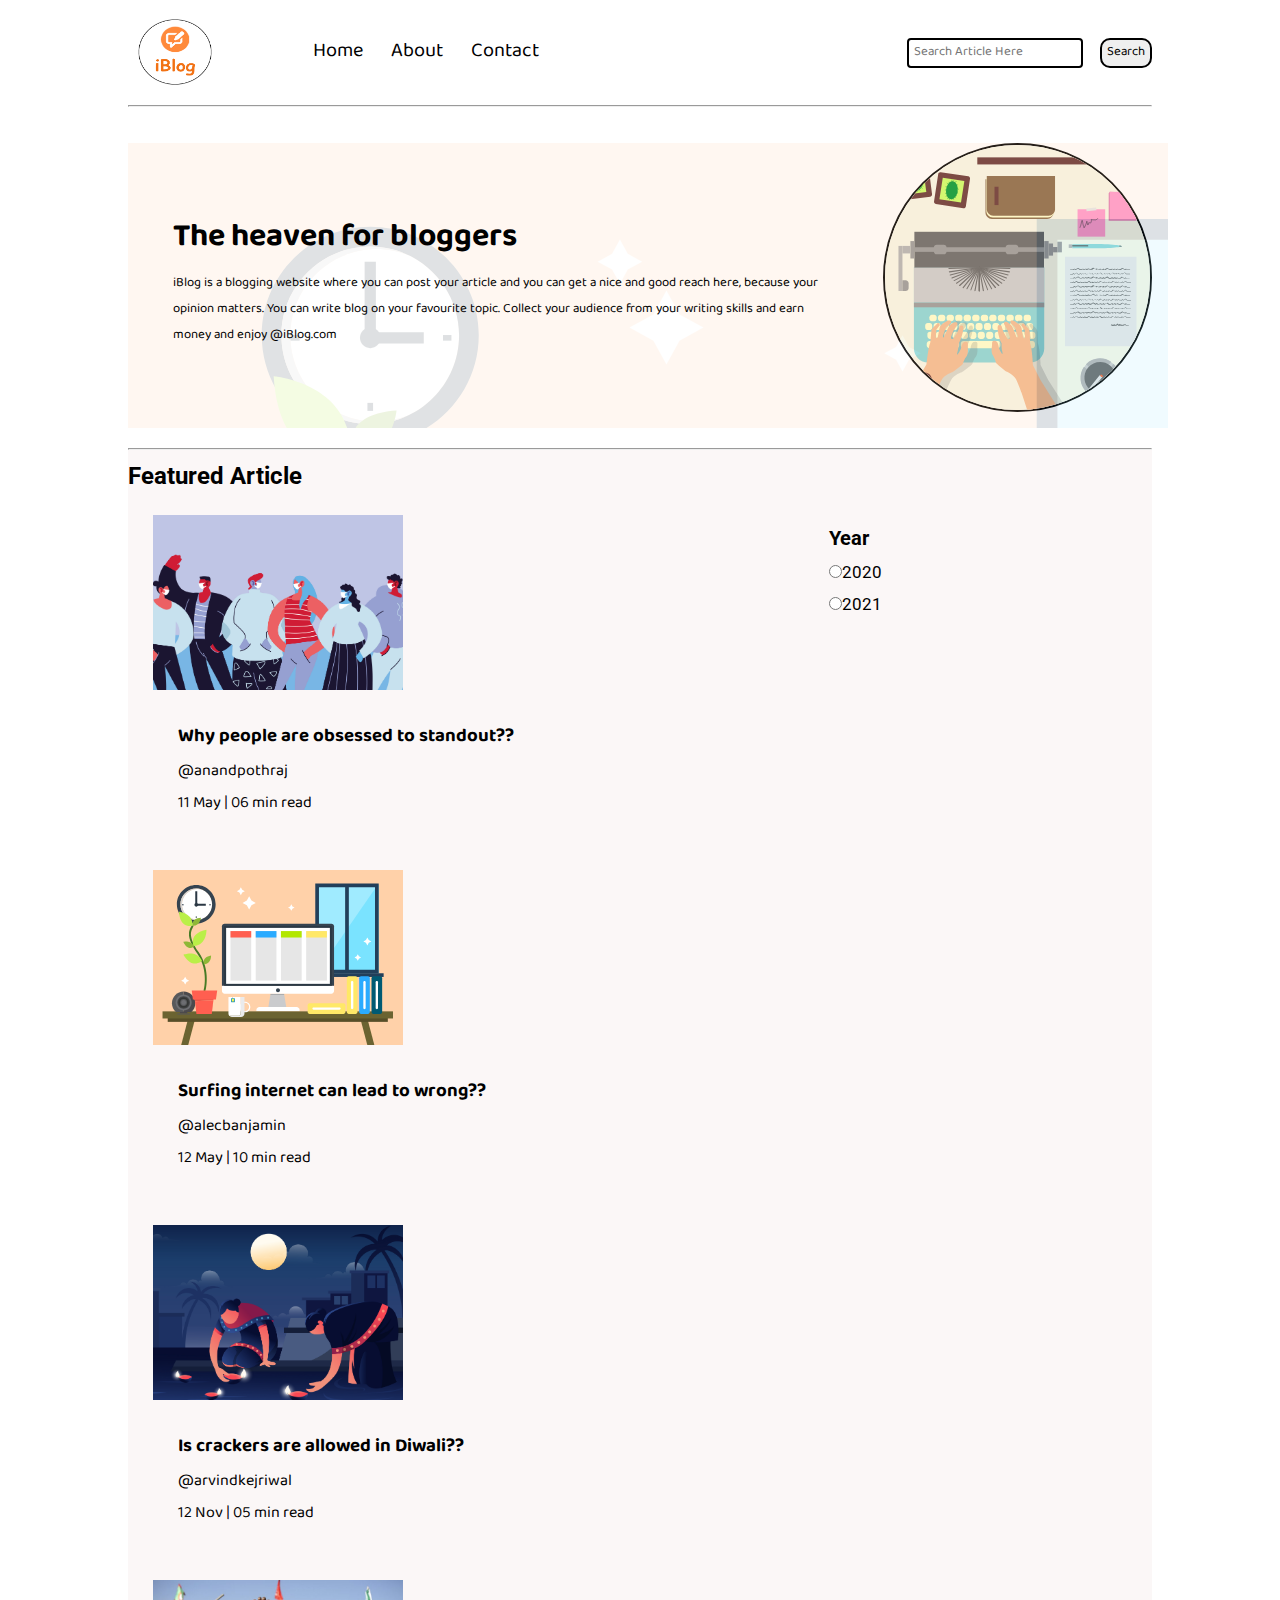
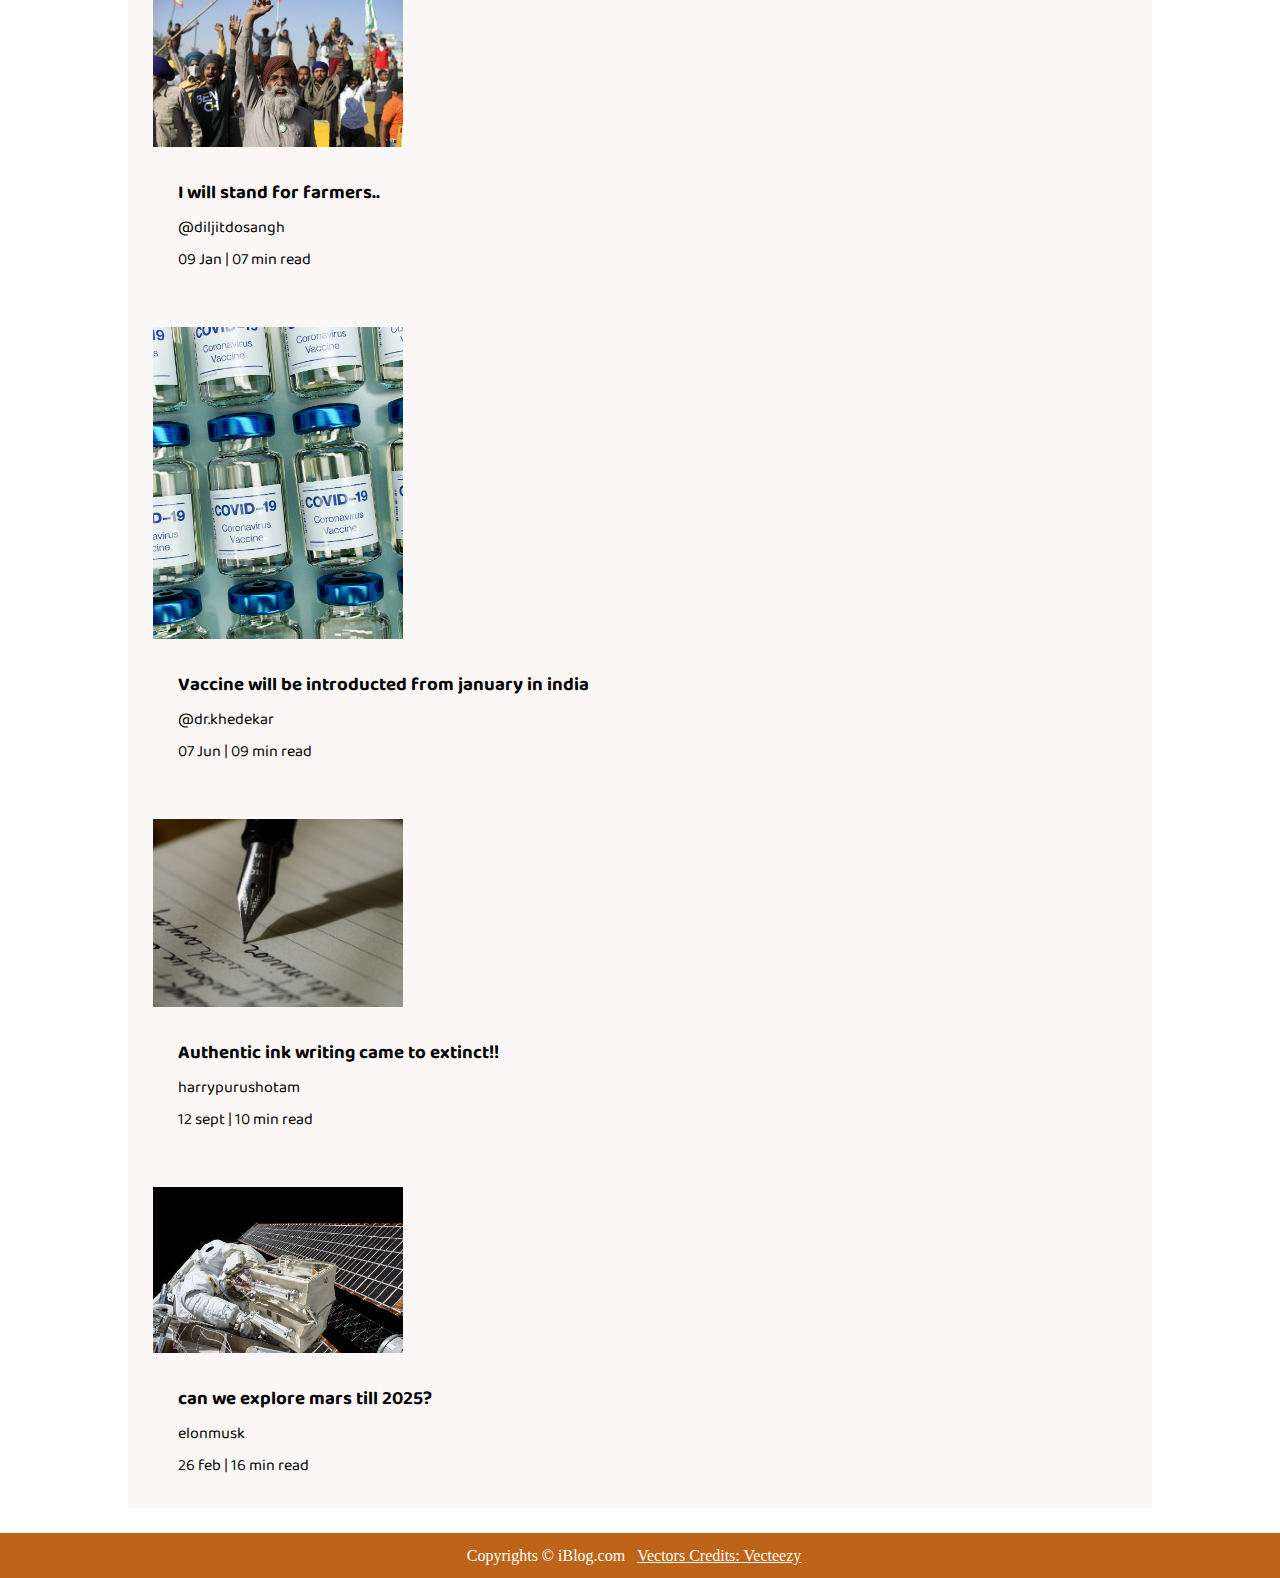
<file: index.html>
<!DOCTYPE html>
<html lang="en">

<head>
    <meta charset="UTF-8">
    <meta name="viewport" content="width=device-width, initial-scale=1.0">
    <link rel="stylesheet" href="css/style.css">
    <link rel="stylesheet" href="css/utils.css">
    <link rel="stylesheet" href="css/mobile.css">
    <title>iBlog - Heaven for bloggers</title>
</head>

<body>
    <nav class="navigation max-width-1 m-auto">
        <div class="nav-left">
            <a href="/">
                <span><img src="img/logo.png" width="94px" alt=""></span>
            </a>
            <ul>
                <li><a href="/">Home</a></li>
                <li><a href="/about.html">About</a></li>
                <li><a href="/contact.html">Contact</a></li>
            </ul>
        </div>
        <div class="nav-right">
            <form action="/search.html" method="GET">
                <input class="form-input" type="text" name="query" placeholder="Search Article Here">
                <button class="btn">Search</button>
            </form>

        </div>
    </nav>
    <div class="max-width-1 m-auto ">
        <hr>
    </div>
    <div class="content  max-width-1 m-auto my-2">
        <div class="content-left">
            <h1>The heaven for bloggers</h1>
            <p>iBlog is a blogging website where you can post your article and you can get a
                nice and good reach here, because your opinion matters. You can write blog on your favourite topic. Collect your audience from your writing skills and earn money and enjoy   @iBlog.com
            </p>
        </div>
        <div class="content-right">
            <img src="img/home.svg" alt="iBlog">
        </div>
    </div>
    <div class="max-width-1 m-auto ">
        <hr>
    </div>
    <div class="home-articles max-width-1 m-auto font2">
        <div class="year-box">
            <div>
                <h3>Year</h3>
            </div>
            <div>
                <input type="radio" name="Year" id="">2020
            </div>
            <div>
                <input type="radio" name="Year" id="">2021
            </div>
        </div>
        <h2>Featured Article</h2>
        <div class="home-article">
            <div class="home-article-img">
            <img src="img/2.png" alt="article">
            <div class="home-article-content font1">
                <a href="/blogpost.html">
                    <h3>Why people are obsessed to standout??</h3>
                </a>
                <div>@anandpothraj </div>
                <span>11 May | 06 min read</span>
            </div>
        </div>
        </div>
        <div class="home-article">
        <div class="home-article-img">
            <img src="img/11.svg" alt="article">
            <div class="home-article-content font1">
                <a href="/blogpost.html">
                    <h3>Surfing internet can lead to wrong??</h3>
                </a>
                <div>@alecbanjamin</div>
                <span>12 May | 10 min read</span>
            </div>
            </div>
        </div>
        <div class="home-article">
        <div class="home-article-img">
            <img src="img/3.png" alt="article">
            <div class="home-article-content font1">
                <a href="/blogpost.html">
                    <h3>Is crackers are allowed in Diwali??</h3>
                </a>
                <div>@arvindkejriwal</div>
                <span>12 Nov | 05 min read</span>
            </div>
        </div>
        </div>
        <div class="home-article">
        <div class="home-article-img">
            <img src="img/protset.jpg" alt="article">
            <div class="home-article-content font1">
                <a href="/blogpost.html">
                    <h3>I will stand for farmers..</h3>
                </a>
                <div>@diljitdosangh</div>
                <span>09 Jan | 07 min read</span>
            </div>
            </div>
        </div>
        <div class="home-article">
        <div class="home-article-img">
            <img src="img/vaccine.jpg" alt="article">
            <div class="home-article-content font1">
                <a href="/blogpost.html">
                    <h3>Vaccine will be introducted from january in india</h3>
                </a>
                <div>@dr.khedekar</div>
                <span>07 Jun | 09 min read</span>
            </div>
            </div>
        </div>
        <div class="home-article">
        <div class="home-article-img">
            <img src="img/home1-bg.jpg" alt="article">
            <div class="home-article-content font1">
                <a href="/blogpost.html">
                    <h3>Authentic ink writing came to extinct!!</h3>
                </a>
                <div>harrypurushotam</div>
                <span>12 sept | 10 min read</span>
            </div>
            </div>
        </div>
        <div class="home-article">
            <div class="home-article-img">
                <img src="img/post-bg.jpg" alt="article">
                <div class="home-article-content font1">
                    <a href="/blogpost.html">
                        <h3>can we explore mars till 2025?</h3>
                    </a>
                    <div>elonmusk</div>
                    <span>26 feb | 16 min read</span>
                </div>
                </div>
            </div>
    </div>
    <div class="footer">
        <p>Copyrights &copy; iBlog.com</p>
        <a href="https://www.vecteezy.com/free-vector/typing">Vectors Credits: Vecteezy</a>
    </div>
</body>

</html>
</file>
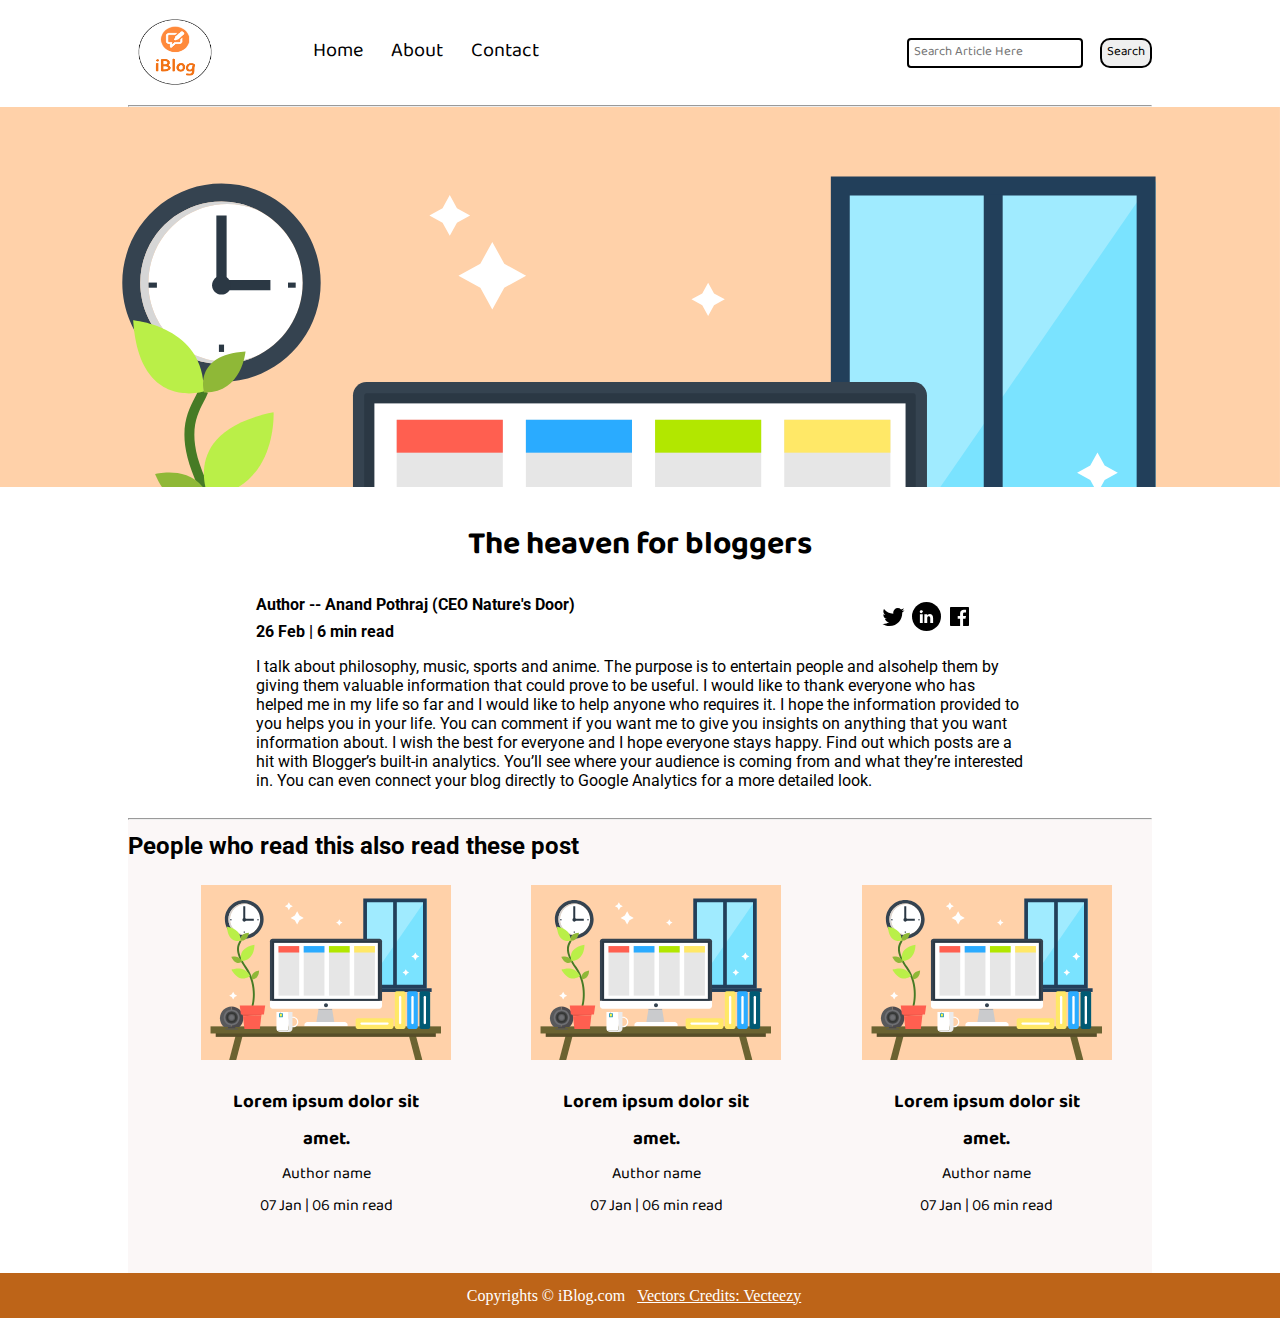
<file: about.html>
<!DOCTYPE html>
<html lang="en">

<head>
    <meta charset="UTF-8">
    <meta name="viewport" content="width=device-width, initial-scale=1.0">
    <link rel="stylesheet" href="css/style.css">
    <link rel="stylesheet" href="css/utils.css">
    <link rel="stylesheet" href="css/blogpost.css">
    <link rel="stylesheet" href="css/mobile.css">
    <title>iBlog - Heaven for bloggers</title>
</head>

<body>
    <nav class="navigation max-width-1 m-auto">
        <div class="nav-left">
            <a href="/">
                <span><img src="img/logo.png" width="94px" alt=""></span>
            </a>
            <ul>
                <li><a href="/">Home</a></li>
                <li><a href="/about.html">About</a></li>
                <li><a href="/contact.html">Contact</a></li>
            </ul>
        </div>
        <div class="nav-right">
            <form action="/about.html" method="GET">
                <input class="form-input" type="text" name="query" placeholder="Search Article Here">
                <button class="btn">Search</button>
            </form>

        </div>
    </nav>
    <div class="max-width-1 m-auto ">
        <hr>
    </div>
    <div class="post-img">
        <img src="img/11.svg" alt="">
    </div>
    <div class="blog-post-content  max-width-2 m-auto my-2">
        <h1 class="font1">The heaven for bloggers</h1>
        <div class="blogpost-meta">
            <div class="author-info">
                <div>Author -- Anand Pothraj (CEO Nature's Door)</div>
                <div>26 Feb | 6 min read</div>
            </div>
            <div class="social">
                <svg width="29" height="29" class="hk">
                    <path d="M22.05 7.54a4.47 4.47 0 0 0-3.3-1.46 4.53 4.53 0 0 0-4.53 4.53c0 
                        .35.04.7.08 1.05A12.9 12.9 0 0 1 5 6.89a5.1 5.1 0 0 0-.65 2.26c.03 
                        1.6.83 2.99 2.02 3.79a4.3 4.3 0 0 1-2.02-.57v.08a4.55 4.55 0 0 0 3.63 
                        4.44c-.4.08-.8.13-1.21.16l-.81-.08a4.54 4.54 0 0 0 4.2 3.15 9.56 9.56 0 0
                        1-5.66 1.94l-1.05-.08c2 1.27 4.38 2.02 6.94 2.02 8.3 0 12.86-6.9 12.84-12.85.02-.24
                        0-.43 0-.65a8.68 8.68 0 0 0 2.26-2.34c-.82.38-1.7.62-2.6.72a4.37 4.37 
                        0 0 0 1.95-2.51c-.84.53-1.81.9-2.83 1.13z">
                    </path>
                </svg>
                <svg style="background:black; border-radius:20px" width="29" height="29" viewBox="0 0 29 29" fill="none"
                    class="hk">
                    <path d="M5 6.36C5 5.61 5.63 5 6.4 5h16.2c.77 0 1.4.61 1.4 1.36v16.28c0
                    .75-.63 1.36-1.4 1.36H6.4c-.77 0-1.4-.6-1.4-1.36V6.36z">
                    </path>
                    <path fill-rule="evenodd" clip-rule="evenodd" d="M10.76 20.9v-8.57H7.89v8.58h2.87zm-1.44-9.75c1 0 
                    .63-.65 1.63-1.48-.02-.84-.62-1.48-1.6-1.48-.99 0-1.63.64-1.63 1.48 
                    0 .83.62 1.48 1.59 1.48h.01zM12.35 20.9h2.87v-4.79c0-.25.02-.5.1-.7.2-.5.67-1.04 
                    1.46-1.04 1.04 0 1.46.8 1.46 1.95v4.59h2.87v-4.92c0-2.64-1.42-3.87-3.3-3.87-1.55 
                    0-2.23.86-2.61 1.45h.02v-1.24h-2.87c.04.8 0 8.58 0 8.58z" fill="#fff"></path>
                </svg>
                <svg width="29" height="29" class="hk">
                    <path d="M23.2 5H5.8a.8.8 0 0 
                    0-.8.8V23.2c0 .44.35.8.8.8h9.3v-7.13h-2.38V13.9h2.38v-2.38c0-2.45 
                    1.55-3.66 3.74-3.66 1.05 0 1.95.08 2.2.11v2.57h-1.5c-1.2 0-1.48.57-1.48 
                    1.4v1.96h2.97l-.6 2.97h-2.37l.05 7.12h5.1a.8.8 0 0 0 .79-.8V5.8a.8.8 0 0 0-.8-.79"></path>
                </svg>
            </div>
        </div>
        <p class="font2">I talk about philosophy, music, sports and anime.
            The purpose is to entertain people and alsohelp them by giving
            them valuable information that could prove to be useful. I would
            like to thank everyone who has helped me in my life so far and I
            would like to help anyone who requires it. I hope the information
            provided to you helps you in your life. You can comment if you
            want me to give you insights on anything that you want information
            about. I wish the best for everyone and I hope everyone stays happy.
            Find out which posts are a hit with Blogger’s built-in analytics.
            You’ll see where your audience is coming from and what they’re
            interested in. You can even connect your blog directly to Google
            Analytics for a more detailed look.
        </p>
    </div>
    <div class="max-width-1 m-auto ">
        <hr>
    </div>
    <div class="home-articles max-width-1 m-auto font2">
        <h2>People who read this also read these post</h2>
        <div class="row">
            <div class="home-article more-post">
                <img src="img/11.svg" alt="article">
                <div class="home-article-content font1 center">
                    <a href="/blogpost.html">
                        <h3>Lorem ipsum dolor sit amet.</h3>
                    </a>
                    <div>Author name</div>
                    <span>07 Jan | 06 min read</span>
                </div>
            </div>
            <div class="home-article more-post">
                <img src="img/11.svg" alt="article">
                <div class="home-article-content font1 center">
                    <a href="/blogpost.html">
                        <h3>Lorem ipsum dolor sit amet.</h3>
                    </a>
                    <div>Author name</div>
                    <span>07 Jan | 06 min read</span>
                </div>
            </div>
            <div class="home-article more-post">
                <img src="img/11.svg" alt="article">
                <div class="home-article-content font1 center">
                    <a href="/blogpost.html">
                        <h3>Lorem ipsum dolor sit amet.</h3>
                    </a>
                    <div>Author name</div>
                    <span>07 Jan | 06 min read</span>
                </div>
            </div>
        </div>
    </div>
    <div class="footer">
        <p>Copyrights &copy; iBlog.com</p>
        <a href="https://www.vecteezy.com/free-vector/typing">Vectors Credits: Vecteezy</a>
    </div>
</body>

</html>
</file>
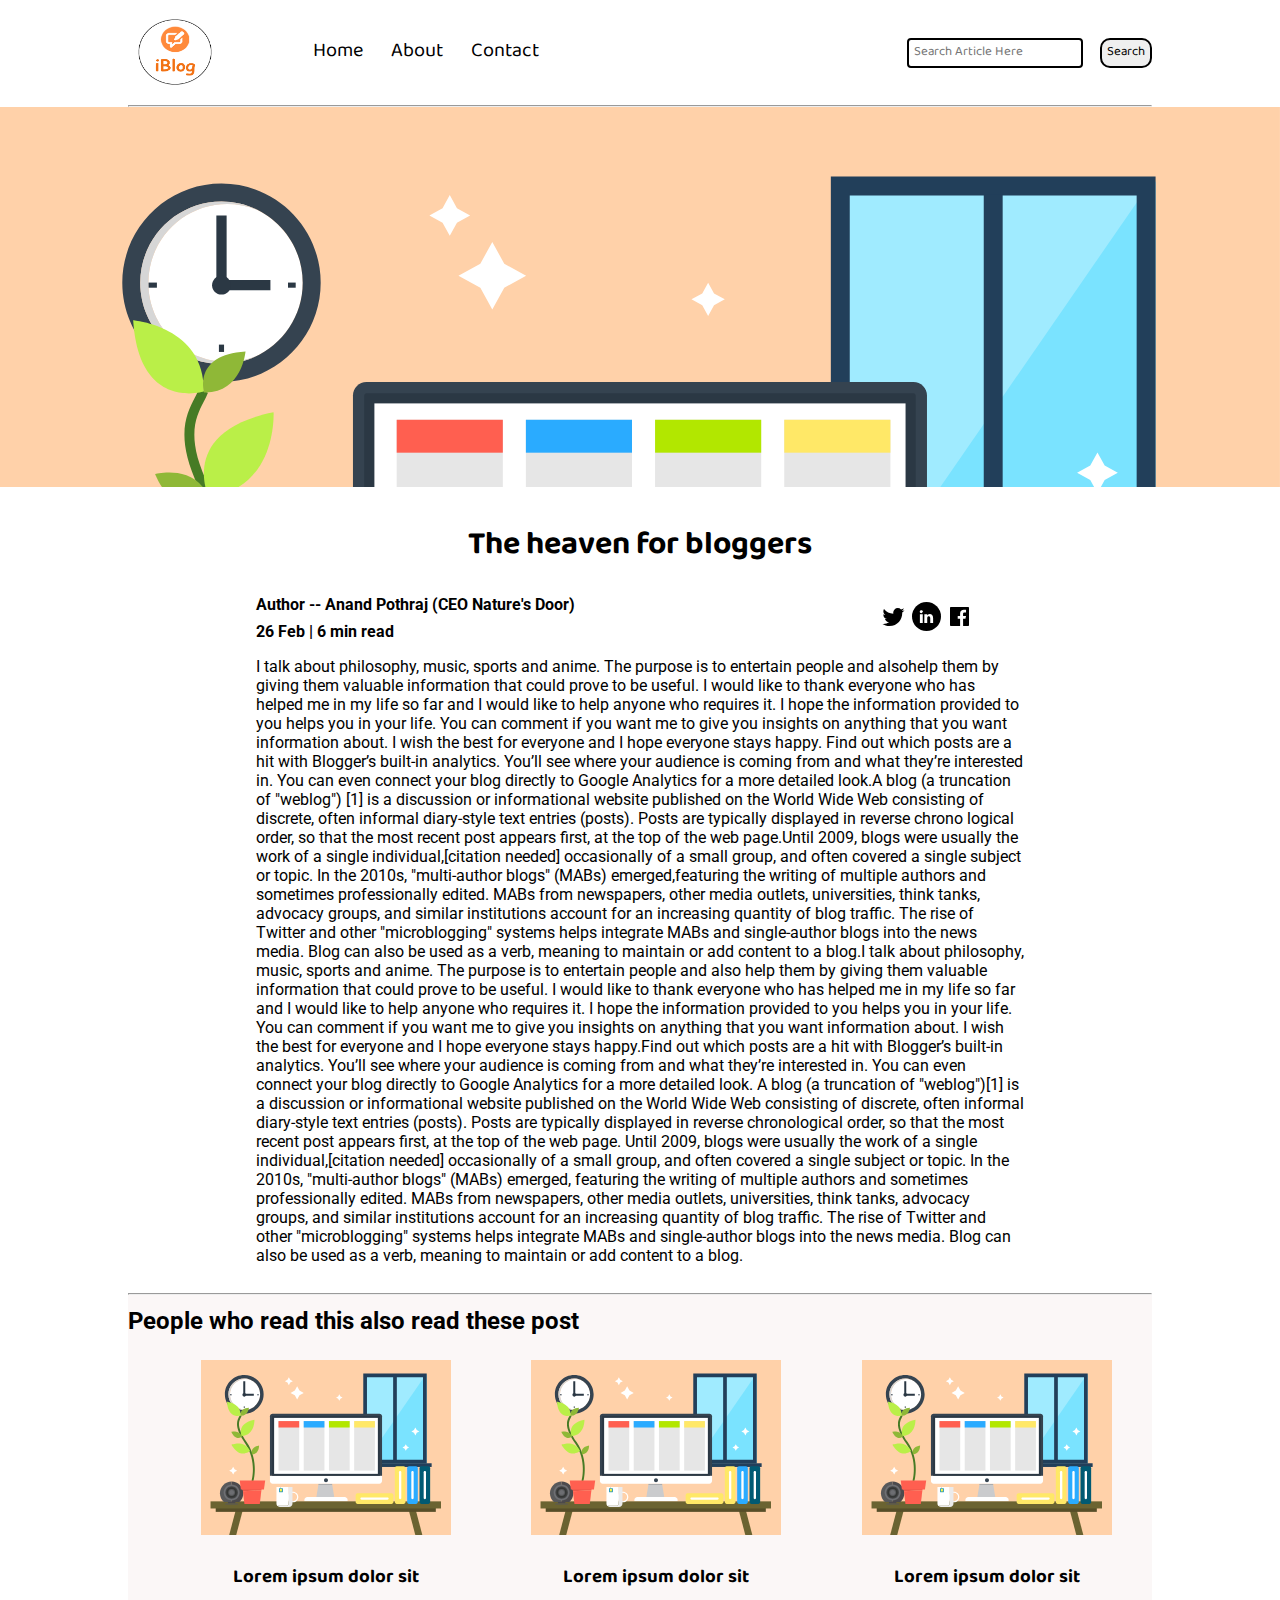
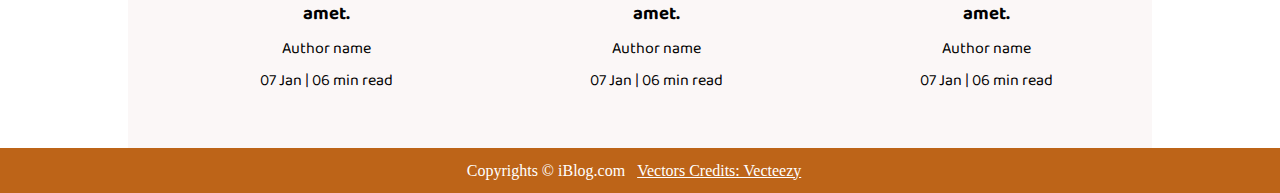
<file: blogpost.html>
<!DOCTYPE html>
<html lang="en">

<head>
    <meta charset="UTF-8">
    <meta name="viewport" content="width=device-width, initial-scale=1.0">
    <link rel="stylesheet" href="css/style.css">
    <link rel="stylesheet" href="css/utils.css">
    <link rel="stylesheet" href="css/blogpost.css">
    <link rel="stylesheet" href="css/mobile.css">
    <title>iBlog - Heaven for bloggers</title>
</head>

<body>
    <nav class="navigation max-width-1 m-auto">
        <div class="nav-left">
            <a href="/">
                <span><img src="img/logo.png" width="94px" alt=""></span>
            </a>
            <ul>
                <li><a href="/">Home</a></li>
                <li><a href="/about.html">About</a></li>
                <li><a href="/contact.html">Contact</a></li>
            </ul>
        </div>
        <div class="nav-right">
            <form action="/search.html" method="GET">
                <input class="form-input" type="text" name="query" placeholder="Search Article Here">
                <button class="btn">Search</button>
            </form>

        </div>
    </nav>
    <div class="max-width-1 m-auto ">
        <hr>
    </div>
    <div class="post-img">
        <img src="img/11.svg" alt="">
    </div>
    <div class="blog-post-content  max-width-2 m-auto my-2">
        <h1 class="font1">The heaven for bloggers</h1>
        <div class="blogpost-meta">
            <div class="author-info">
                <div>Author -- Anand Pothraj (CEO Nature's Door)</div>
                <div>26 Feb | 6 min read</div>
            </div>
            <div class="social">
                <svg width="29" height="29" class="hk">
                    <path d="M22.05 7.54a4.47 4.47 0 0 0-3.3-1.46 4.53 4.53 0 0 0-4.53 4.53c0 
                        .35.04.7.08 1.05A12.9 12.9 0 0 1 5 6.89a5.1 5.1 0 0 0-.65 2.26c.03 
                        1.6.83 2.99 2.02 3.79a4.3 4.3 0 0 1-2.02-.57v.08a4.55 4.55 0 0 0 3.63 
                        4.44c-.4.08-.8.13-1.21.16l-.81-.08a4.54 4.54 0 0 0 4.2 3.15 9.56 9.56 0 0
                        1-5.66 1.94l-1.05-.08c2 1.27 4.38 2.02 6.94 2.02 8.3 0 12.86-6.9 12.84-12.85.02-.24
                        0-.43 0-.65a8.68 8.68 0 0 0 2.26-2.34c-.82.38-1.7.62-2.6.72a4.37 4.37 
                        0 0 0 1.95-2.51c-.84.53-1.81.9-2.83 1.13z">
                    </path>
                </svg>
                <svg style="background:black; border-radius:20px" width="29" height="29" viewBox="0 0 29 29" fill="none"
                    class="hk">
                    <path d="M5 6.36C5 5.61 5.63 5 6.4 5h16.2c.77 0 1.4.61 1.4 1.36v16.28c0
                    .75-.63 1.36-1.4 1.36H6.4c-.77 0-1.4-.6-1.4-1.36V6.36z">
                    </path>
                    <path fill-rule="evenodd" clip-rule="evenodd" d="M10.76 20.9v-8.57H7.89v8.58h2.87zm-1.44-9.75c1 0 
                    .63-.65 1.63-1.48-.02-.84-.62-1.48-1.6-1.48-.99 0-1.63.64-1.63 1.48 
                    0 .83.62 1.48 1.59 1.48h.01zM12.35 20.9h2.87v-4.79c0-.25.02-.5.1-.7.2-.5.67-1.04 
                    1.46-1.04 1.04 0 1.46.8 1.46 1.95v4.59h2.87v-4.92c0-2.64-1.42-3.87-3.3-3.87-1.55 
                    0-2.23.86-2.61 1.45h.02v-1.24h-2.87c.04.8 0 8.58 0 8.58z" fill="#fff"></path>
                </svg>
                <svg width="29" height="29" class="hk">
                    <path d="M23.2 5H5.8a.8.8 0 0 
                    0-.8.8V23.2c0 .44.35.8.8.8h9.3v-7.13h-2.38V13.9h2.38v-2.38c0-2.45 
                    1.55-3.66 3.74-3.66 1.05 0 1.95.08 2.2.11v2.57h-1.5c-1.2 0-1.48.57-1.48 
                    1.4v1.96h2.97l-.6 2.97h-2.37l.05 7.12h5.1a.8.8 0 0 0 .79-.8V5.8a.8.8 0 0 0-.8-.79"></path>
                </svg>
            </div>
        </div>
        <p class="font2">I talk about philosophy, music, sports and anime.
            The purpose is to entertain people and alsohelp them by giving
            them valuable information that could prove to be useful. I would
            like to thank everyone who has helped me in my life so far and I
            would like to help anyone who requires it. I hope the information
            provided to you helps you in your life. You can comment if you
            want me to give you insights on anything that you want information
            about. I wish the best for everyone and I hope everyone stays happy.
            Find out which posts are a hit with Blogger’s built-in analytics.
            You’ll see where your audience is coming from and what they’re
            interested in. You can even connect your blog directly to Google
            Analytics for a more detailed look.A blog (a truncation of "weblog")
            [1] is a discussion or informational website published on the World
            Wide Web consisting of discrete, often informal diary-style text
            entries (posts). Posts are typically displayed in reverse chrono
            logical order, so that the most recent post appears first, at the
            top of the web page.Until 2009, blogs were usually the work of a
            single individual,[citation needed] occasionally of a small
            group, and often covered a single subject or topic. In the 2010s,
            "multi-author blogs" (MABs) emerged,featuring the writing of multiple
            authors and sometimes professionally edited. MABs from newspapers, other
            media outlets, universities, think tanks, advocacy groups, and similar
            institutions account for an increasing quantity of blog traffic. The rise
            of Twitter and other "microblogging" systems helps integrate MABs and
            single-author blogs into the news media. Blog can also be used as a verb,
            meaning to maintain or add content to a blog.I talk about philosophy, music,
            sports and anime. The purpose is to entertain people and also
            help them by giving them valuable information that could prove to be useful.
            I would like to thank everyone
            who has helped me in my life so far and I would like to help
            anyone who requires it. I hope the information
            provided to you helps you in your life. You can
            comment if you want me to give you insights on anything that
            you want information about. I wish the best for everyone and I hope everyone
            stays happy.Find out which
            posts are a hit with Blogger’s built-in analytics. You’ll see where your audience
            is coming from and what
            they’re interested in. You can even connect your blog directly to Google Analytics
            for a more detailed look.
            A blog (a truncation of "weblog")[1] is a discussion or informational website published
            on the World Wide
            Web consisting of discrete, often informal diary-style text entries (posts). Posts are
            typically displayed
            in reverse chronological order, so that the most recent post appears first, at the top
            of the web page.
            Until 2009, blogs were usually the work of a single individual,[citation needed] occasionally
            of a small
            group, and often covered a single subject or topic. In the 2010s, "multi-author blogs"
            (MABs) emerged,
            featuring the writing of multiple authors and sometimes professionally edited. MABs
            from newspapers, other
            media outlets, universities, think tanks, advocacy groups, and similar institutions
            account for an
            increasing quantity of blog traffic. The rise of Twitter and other "microblogging"
            systems helps integrate
            MABs and single-author blogs into the news media. Blog can also be used as a verb,
            meaning to maintain or
            add content to a blog.
        </p>
    </div>
    <div class="max-width-1 m-auto ">
        <hr>
    </div>
    <div class="home-articles max-width-1 m-auto font2">
        <h2>People who read this also read these post</h2>
        <div class="row">
            <div class="home-article more-post">
                <img src="img/11.svg" alt="article">
                <div class="home-article-content font1 center">
                    <a href="/blogpost.html">
                        <h3>Lorem ipsum dolor sit amet.</h3>
                    </a>
                    <div>Author name</div>
                    <span>07 Jan | 06 min read</span>
                </div>
            </div>
            <div class="home-article more-post">
                <img src="img/11.svg" alt="article">
                <div class="home-article-content font1 center">
                    <a href="/blogpost.html">
                        <h3>Lorem ipsum dolor sit amet.</h3>
                    </a>
                    <div>Author name</div>
                    <span>07 Jan | 06 min read</span>
                </div>
            </div>
            <div class="home-article more-post">
                <img src="img/11.svg" alt="article">
                <div class="home-article-content font1 center">
                    <a href="/blogpost.html">
                        <h3>Lorem ipsum dolor sit amet.</h3>
                    </a>
                    <div>Author name</div>
                    <span>07 Jan | 06 min read</span>
                </div>
            </div>
        </div>
    </div>
    <div class="footer">
        <p>Copyrights &copy; iBlog.com</p>
        <a href="https://www.vecteezy.com/free-vector/typing">Vectors Credits: Vecteezy</a>
    </div>
</body>

</html>
</file>
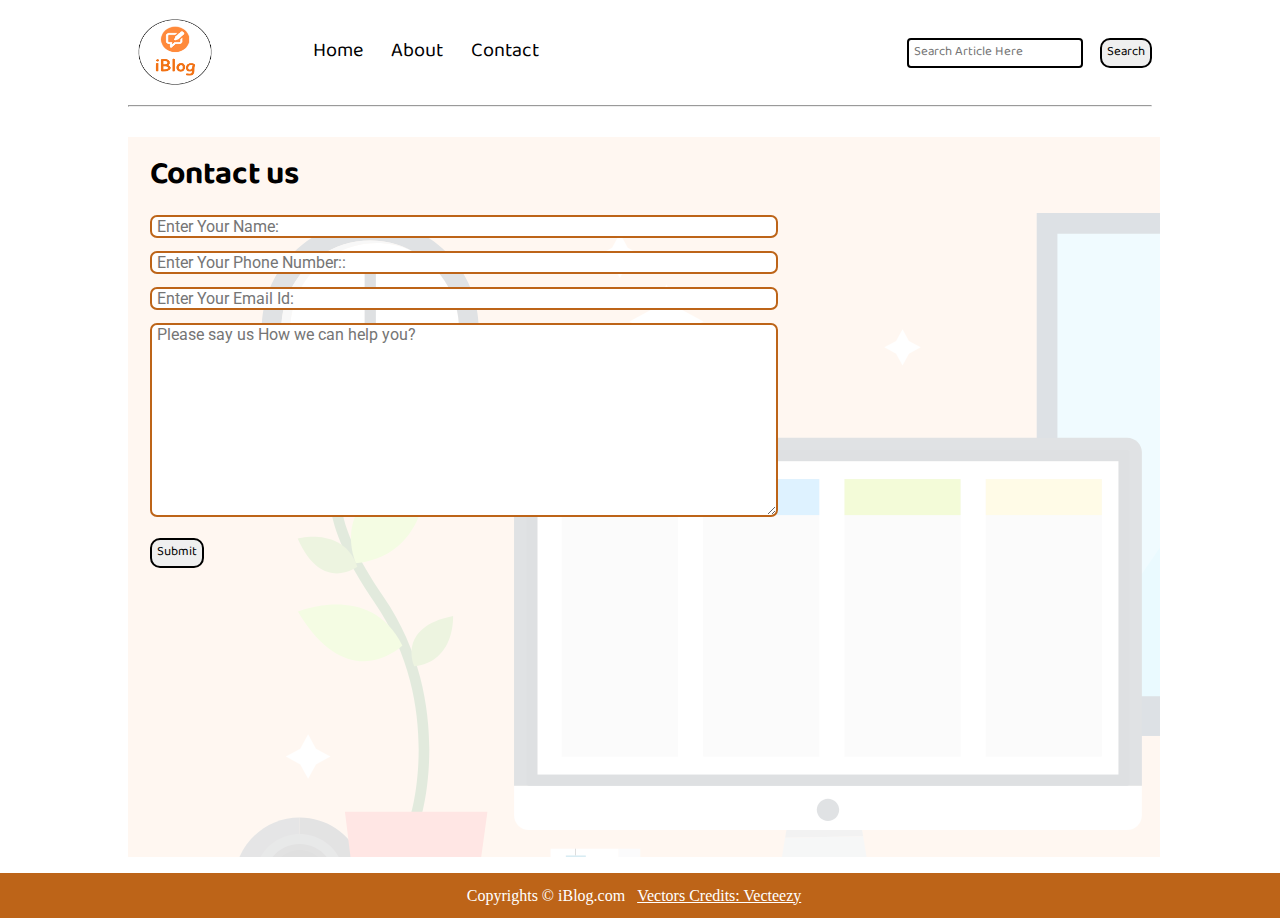
<file: contact.html>
<!DOCTYPE html>
<html lang="en">

<head>
    <meta charset="UTF-8">
    <meta name="viewport" content="width=device-width, initial-scale=1.0">
    <link rel="stylesheet" href="css/style.css">
    <link rel="stylesheet" href="css/utils.css">
    <link rel="stylesheet" href="css/contact.css">
    <link rel="stylesheet" href="css/mobile.css">
    <title>iBlog - Heaven for bloggers</title>
</head>

<body>
    <nav class="navigation max-width-1 m-auto">
        <div class="nav-left">
            <a href="/">
                <span><img src="img/logo.png" width="94px" alt=""></span>
            </a>
            <ul>
                <li><a href="/">Home</a></li>
                <li><a href="/about.html">About</a></li>
                <li><a href="/contact.html">Contact</a></li>
            </ul>
        </div>
        <div class="nav-right">
            <form action="/search.html" method="GET">
                <input class="form-input" type="text" name="query" placeholder="Search Article Here">
                <button class="btn">Search</button>
            </form>

        </div>
    </nav>
    <div class="max-width-1 m-auto "><hr></div>
    <div class="content-contact font1 max-width-1 m-auto">
        <div class="max-width-1 m-auto mx-1">
            <h1>Contact us</h1>
            <div class="contact-form">
                <div class="form-box">
                    <input type="text" placeholder="Enter Your Name:">
                </div>
                <div class="form-box">
                    <input type="number" placeholder="Enter Your Phone Number::">
                </div>
                <div class="form-box">
                    <input type="email" placeholder="Enter Your Email Id:">
                </div>
                <div class="form-box">
                    <textarea name="" id="" cols="30" rows="10" placeholder="Please say us How we can help you?"></textarea>
                </div>
                <div class="form-box">
                    <button class="btn">Submit</button>
                </div>
            </div>
        </div>
        
    </div>
    <div class="footer">
        <p>Copyrights &copy; iBlog.com</p>
        <a href="https://www.vecteezy.com/free-vector/typing">Vectors Credits: Vecteezy</a>
    </div>
</body>

</html>
</file>
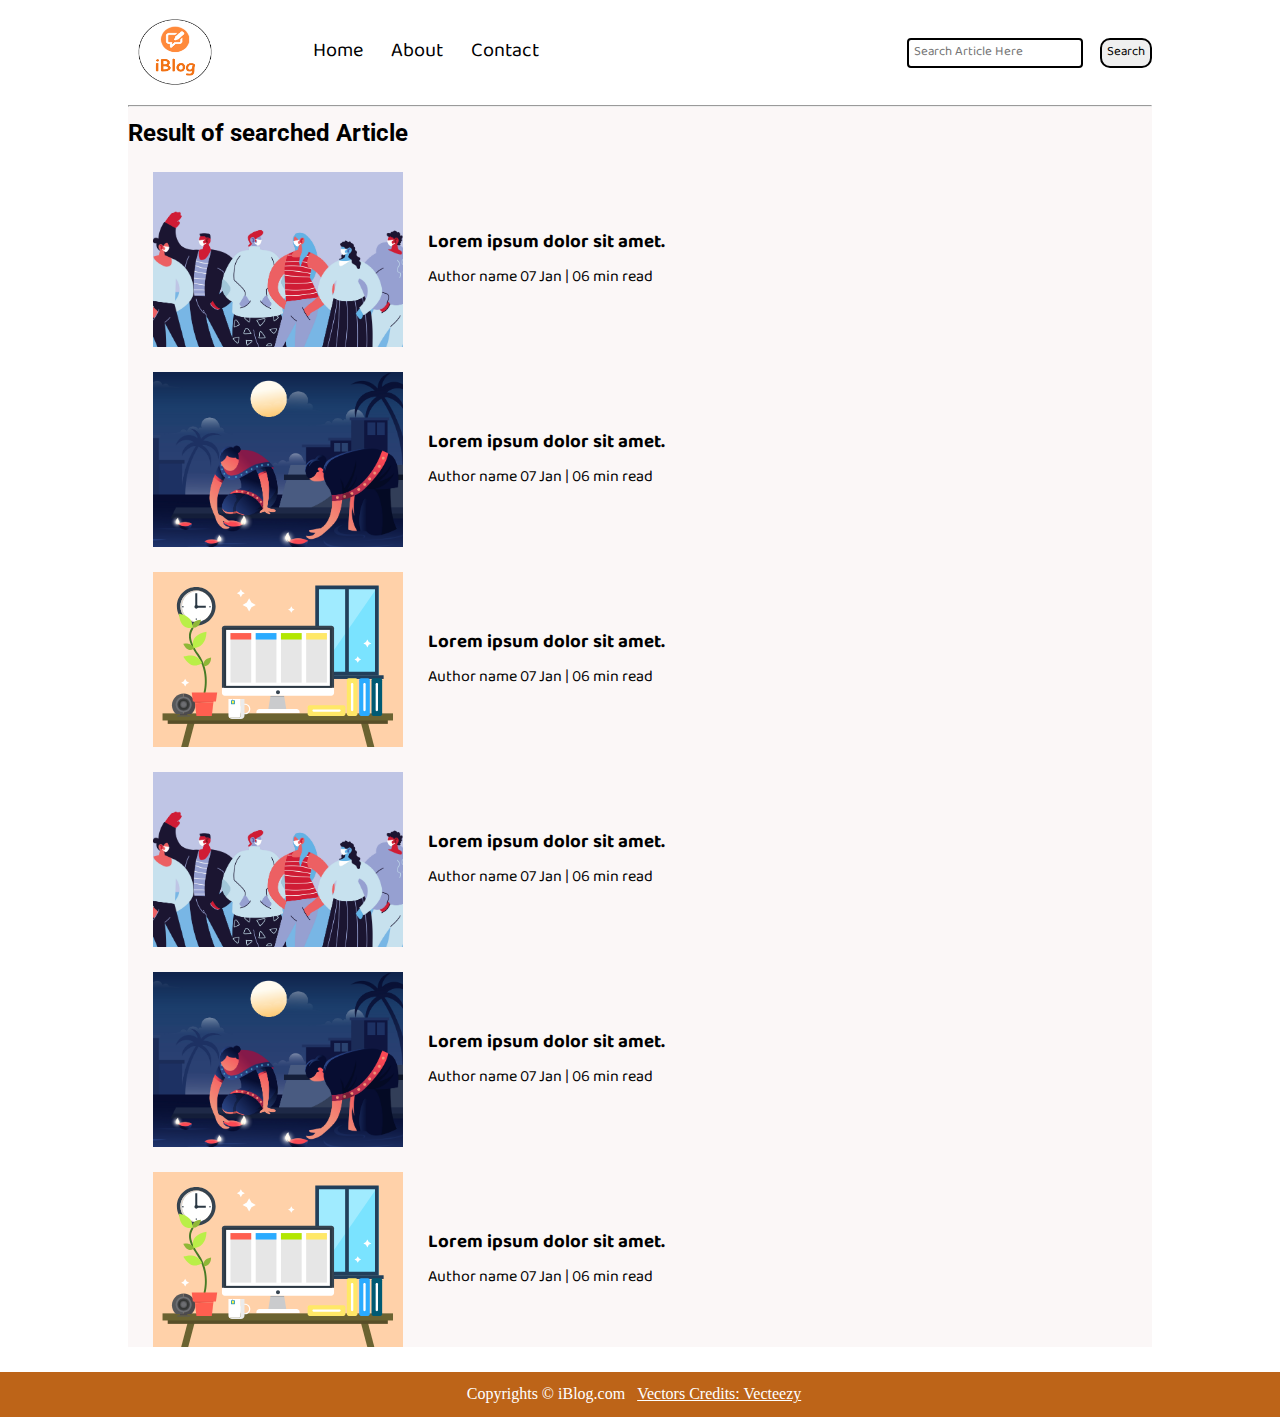
<file: search.html>
<!DOCTYPE html>
<html lang="en">

<head>
    <meta charset="UTF-8">
    <meta name="viewport" content="width=device-width, initial-scale=1.0">
    <link rel="stylesheet" href="css/style.css">
    <link rel="stylesheet" href="css/utils.css">
    <link rel="stylesheet" href="css/mobile.css">
    <title>iBlog - Heaven for bloggers</title>
</head>

<body>
    <nav class="navigation max-width-1 m-auto">
        <div class="nav-left">
            <a href="/">
                <span><img src="img/logo.png" width="94px" alt=""></span>
            </a>
            <ul>
                <li><a href="/">Home</a></li>
                <li><a href="/about.html">About</a></li>
                <li><a href="/contact.html">Contact</a></li>
            </ul>
        </div>
        <div class="nav-right">
            <form action="/search.html" method="GET">
                <input class="form-input" type="text" name="query" placeholder="Search Article Here">
                <button class="btn">Search</button>
            </form>

        </div>
    </nav>
    <div class="max-width-1 m-auto "><hr></div>
    <div class="home-articles max-width-1 m-auto font2">
        <h2>Result of searched Article</h2>
        <div class="home-article">
            <img src="img/2.png" alt="article">
            <div class="home-article-content font1">
                <a href="/blogpost.html"><h3>Lorem ipsum dolor sit amet.</h3></a>
                <span>Author name</span>
                <span>07 Jan  | 06 min read</span>
            </div>
        </div>
        <div class="home-article">
            <img src="img/3.png" alt="article">
            <div class="home-article-content font1">
                <a href="/blogpost.html"><h3>Lorem ipsum dolor sit amet.</h3></a>
                <span>Author name</span>
                <span>07 Jan  | 06 min read</span>
            </div>
        </div>
        <div class="home-article">
            <img src="img/11.svg" alt="article">
            <div class="home-article-content font1">
                <a href="/blogpost.html"><h3>Lorem ipsum dolor sit amet.</h3></a>
                <span>Author name</span>
                <span>07 Jan  | 06 min read</span>
            </div>
        </div>
        <div class="home-article">
            <img src="img/2.png" alt="article">
            <div class="home-article-content font1">
                <a href="/blogpost.html"><h3>Lorem ipsum dolor sit amet.</h3></a>
                <span>Author name</span>
                <span>07 Jan  | 06 min read</span>
            </div>
        </div>
        <div class="home-article">
            <img src="img/3.png" alt="article">
            <div class="home-article-content font1">
                <a href="/blogpost.html"><h3>Lorem ipsum dolor sit amet.</h3></a>
                <span>Author name</span>
                <span>07 Jan  | 06 min read</span>
            </div>
        </div>
        <div class="home-article">
            <img src="img/11.svg" alt="article">
            <div class="home-article-content font1">
                <a href="/blogpost.html"><h3>Lorem ipsum dolor sit amet.</h3></a>
                <span>Author name</span>
                <span>07 Jan  | 06 min read</span>
            </div>
        </div>
    </div>
    <div class="footer">
        <p>Copyrights &copy; iBlog.com</p>
        <a href="https://www.vecteezy.com/free-vector/typing">Vectors Credits: Vecteezy</a>
    </div>
</body>

</html>
</file>
<file: css/style.css>
*{
    margin: 0;
    padding: 0;
}.navigation{
    margin-top: 20px;
    /* height: 100px; */
    /* background-color: red; */
    /* font-family: var(--font1); */
    display: flex;
    justify-content: space-between;
    align-items: center;
}
.nav-left{
    /* font-size:30px; */
    display: flex;
    font-family: var(--font2);
    font-style: bold;
}
.nav-left img{
    height: 84px;
    padding-top: 10px;
    padding-bottom: 4px;
}

.nav-left span{
    font-size:30px;
}
.nav-left ul{
    display: flex;
    align-items: center;
    font-size: 20px;
    margin: 0 77px;
    /* padding-bottom: 23px; */
}
.nav-left ul li{
    list-style: none;
    margin:0 14px;
    font-family: var(--font1);
    transition: all 0.5s ease-in-out;
}
.nav-left ul li a{
    text-decoration: none;
    color: black;
}
.nav-left ul li a:hover{
    text-decoration: none;
    color:var(--main-bg-color);
    font-weight: bolder;
}
/* .nav-right{

} */
.content-left{
    font-family: var(--font1);
    /* width: 50%; */
    display: flex;
    justify-content: center;
    flex-direction: column;
    padding: 45px;
    z-index: 1;
}
.content-left p{
    font-size: 13px;
}
.content-right{
    /* width: 50%; */
    display: flex;
    justify-content: center;
    align-items: center;
}
.content-right img{
    height: 265px;
    border: 2px solid black;
    border-radius: 220px;

}
.content{
    height: 100%;
    display: flex;
    padding: 8px;
    position: relative;
}
.content::after{
    content:"";
    background-image: url('../img/11.svg');
    position: absolute;
    width: 100%;
    height: inherit;
    opacity: 0.15;
}
.home-articles{
    /* height: 300px; */
    background-color: rgb(248, 239, 239,0.5); 
    padding-top: 12px;
    position: relative;
}
.year-box{
    position: absolute;
    right: 120px;
    top: 65px;
    width: 203px;
    height: 167px;
    font-size: 17px;
}
.year-box div{
    margin: 12px 0px;
}
.home-article{
    display: flex;
    margin: 25px;
    /* justify-content: center; */
} 
.home-article img{
    width: 250px;
}
.home-article-content{
    align-self: center;
    padding: 25px;
}
.home-article-content a{
    text-decoration: none;
    color:black;
}
/* .home-articles{} */
.footer{
    background-color: var(--main-bg-color);
    height: 45px;
    display: flex;
    flex-direction: row;
    align-items: center;
    justify-content: center;
    color: white; 
}
.footer a{
    color: white;
    margin: 0px 12px;
}
</file>
<file: css/utils.css>
@import url('https://fonts.googleapis.com/css2?family=Roboto&display=swap');
@import url('https://fonts.googleapis.com/css2?family=Baloo+Bhaina+2&display=swap');
:root {
    /* --main-bg-color:purple; */
    --main-bg-color:#bd6418;
    --font1: 'Baloo Bhaina 2', cursive;
    --font2: 'Roboto', sans-serif;
}
.font1{
    font-family: var(--font1);
}
.font2{
    font-family: var(--font2);
}
.max-width-1{
    max-width: 80vw;
}
.max-width-2{
    max-width: 60vw;
}
.m-auto{
    margin: auto;
}
.mx-1{
    margin-left: 22px;
    margin-right: 22px;
}
.my-2{
    margin-top: 28px;
    margin-bottom: 28px;
}
.btn{
    border: 2px solid black;
    border-radius: 10px;
    padding: 0px 5px;
    font-family: var(--font1);
    font-size: 13px;
    cursor: pointer;
    transition: all 0.5s ease-in-out;

}
.btn:hover{
    color: white;
    background-color: var(--main-bg-color);
    
}
.form-input{
    padding: 0px 5px;
    font-size: 13px;
    border: 2px solid black;
    border-radius: 4px;
    margin: 0 13px;
    font-family: var(--font1);
}
.form-box input,textarea{
    width: 48vw;
    padding: 0px 5px;
    margin: 6px 0px;
    font-size: 16px;
    font-family: var(--font2);
    border: 2px solid var(--main-bg-color);
    border-radius: 7px;
}
.center{
    text-align: center;
}
</file>
<file: css/mobile.css>
@media screen and (max-width:1150px){
    .navigation{
        flex-direction: column;
        margin-bottom: 23px;
    }
    .nav-left{
        flex-direction: column;
        text-align: center;
    }
    .content-right{
        display: none;
    }
    .home-article{
        flex-direction: column;
    }
    .home-article-img{
        text-align: center;
    }
    .home-article img{
        width: 68vw;
    }
    .year-box{
        top: 23px;
        left: 60vw;
        font-size: 10px;
        display: flex;
    }
    .year-box div{
        padding: 0px 5px;
        margin: 0px;
    }
    .form-input{
        width: 50%;
    }
    .row{
        flex-direction: column;
    }
}
</file>
<file: css/blogpost.css>
.post-img{
    height: 380px;
    overflow: hidden;
    /* margin-top: 12px; */
}
.post-img img{
    width: 100%;
}
.blog-post-content h1{
    text-align: center;
}
.row{
    display: flex;
    margin-left: 33px;
}
.more-post{
    flex-direction: column;
    align-items: center;
}
.blogpost-meta{
    display: flex;
    justify-content: space-between;
    
}
.author-info{
    margin: 12px 0px;
}
.author-info div{
    padding:4px 0px;
    font-family: var(--font2);
    font-weight: bolder;
}
.social{
    padding-right: 50px;
    align-self: center;
    cursor: pointer;
}
</file>
<file: css/contact.css>
.content-contact{
    margin-top: 30px;
    height:80vh;
    padding: 8px;
    position: relative;
    overflow: hidden;
}
.content-contact::after{
    content:"";
    background-image: url('../img/11.svg');
    position: absolute;
    top: 0;
    width: 100%;
    height: inherit;
    opacity: 0.15;
    z-index: -1;
}
</file>
